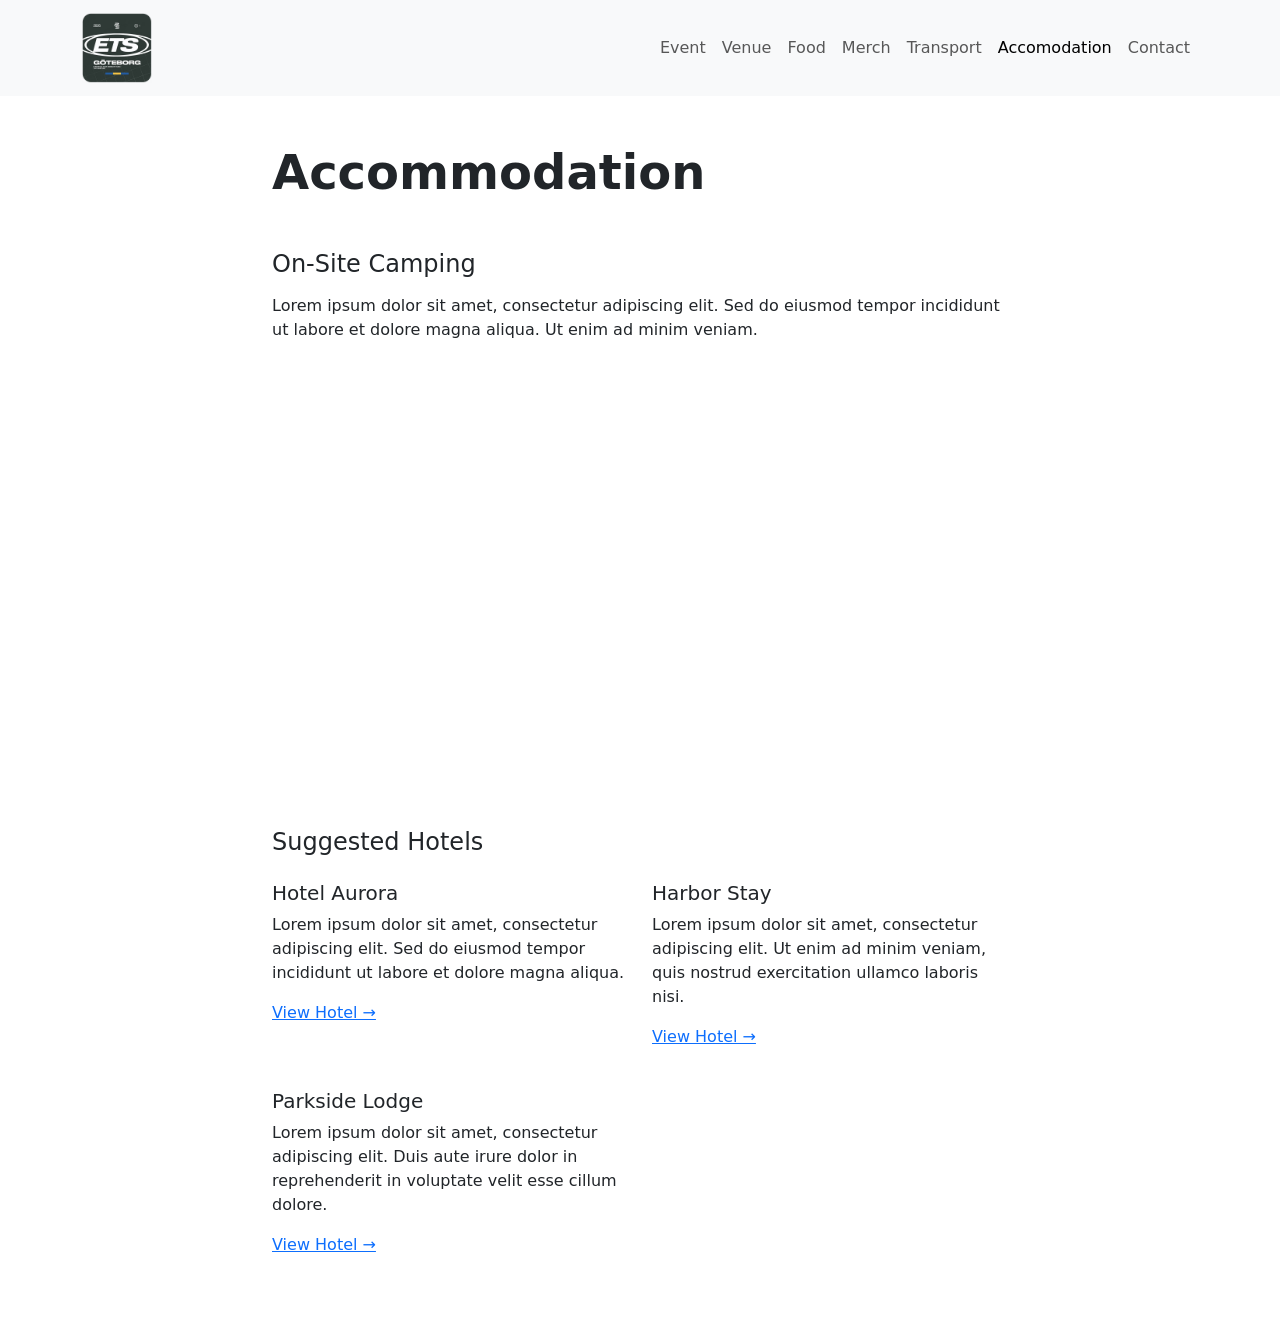
<file: accomodation_backup.html>
<!DOCTYPE html>
<html lang="en">
<head>
  <meta charset="UTF-8">
  <meta name="viewport" content="width=device-width, initial-scale=1">

  <title>Roundnet Event</title>

  <link href="https://cdn.jsdelivr.net/npm/bootstrap@5.3.2/dist/css/bootstrap.min.css" rel="stylesheet">
  <link rel="stylesheet" href="https://cdn.jsdelivr.net/npm/bootstrap-icons@1.11.3/font/bootstrap-icons.css">
  <link rel="stylesheet" href="css/styles-2.css">
</head>

<body>

<nav class="navbar navbar-expand-lg bg-body-tertiary sticky-top border-0 shadow-none">
  <div class="container">

    <a class="navbar-brand d-inline-flex align-items-center" href="index.html">
      <img src="logo.avif" alt="ETS Göteborg" height="70">
      <span class="ms-2 fw-semibold d-inline d-lg-none">ETS Göteborg</span>
    </a>

    <button
      class="navbar-toggler"
      type="button"
      data-bs-toggle="collapse"
      data-bs-target="#mainNav"
      aria-controls="mainNav"
      aria-expanded="false"
      aria-label="Toggle navigation">
      <span class="navbar-toggler-icon"></span>
    </button>

    <div class="collapse navbar-collapse" id="mainNav">
      <ul class="navbar-nav ms-auto">

        <li class="nav-item">
          <a class="nav-link" href="event.html">Event</a>
        </li>

        <li class="nav-item">
          <a class="nav-link" href="venue.html">Venue</a>
        </li>

        <li class="nav-item">
          <a class="nav-link" href="food.html">Food</a>
        </li>

        <li class="nav-item">
          <a class="nav-link" href="merch.html">Merch</a>
        </li>

        <li class="nav-item">
          <a class="nav-link" href="transport.html">Transport</a>
        </li>

        <li class="nav-item">
          <a class="nav-link active" href="accomodation.html">Accomodation</a>
        </li>

        <li class="nav-item">
          <a class="nav-link" href="contact.html">Contact</a>
        </li>

      </ul>
    </div>

  </div>
</nav>

<main>

  <div class="container py-5">

    <div class="row justify-content-center">

      <div class="col-lg-8">

        <h1 class="display-5 fw-bold mb-5">Accommodation</h1>

        <h2 class="h4 mb-3">On-Site Camping</h2>

        <p class="mb-4">
          Lorem ipsum dolor sit amet, consectetur adipiscing elit. Sed do eiusmod tempor
          incididunt ut labore et dolore magna aliqua. Ut enim ad minim veniam.
        </p>

        <div class="ratio ratio-16x9 mb-5">
          <iframe
            src="https://www.google.com/maps?q=57.737551111259805,12.039050137275138&z=17&t=k&output=embed"
            width="100%"
            height="400"
            style="border:0;"
            loading="lazy">
          </iframe>
        </div>

        <h2 class="h4 mb-4">Suggested Hotels</h2>

        <div class="row g-4">

          <div class="col-md-6">
            <h3 class="h5">Hotel Aurora</h3>
            <p>
              Lorem ipsum dolor sit amet, consectetur adipiscing elit. Sed do eiusmod tempor
              incididunt ut labore et dolore magna aliqua.
            </p>
            <p>
              <a href="#">View Hotel →</a>
            </p>
          </div>

          <div class="col-md-6">
            <h3 class="h5">Harbor Stay</h3>
            <p>
              Lorem ipsum dolor sit amet, consectetur adipiscing elit. Ut enim ad minim
              veniam, quis nostrud exercitation ullamco laboris nisi.
            </p>
            <p>
              <a href="#">View Hotel →</a>
            </p>
          </div>

          <div class="col-md-6">
            <h3 class="h5">Parkside Lodge</h3>
            <p>
              Lorem ipsum dolor sit amet, consectetur adipiscing elit. Duis aute irure
              dolor in reprehenderit in voluptate velit esse cillum dolore.
            </p>
            <p>
              <a href="#">View Hotel →</a>
            </p>
          </div>

        </div>

      </div>

    </div>

  </div>

</main>

<script src="https://cdn.jsdelivr.net/npm/bootstrap@5.3.2/dist/js/bootstrap.bundle.min.js"></script>

</body>
</html>
</file>
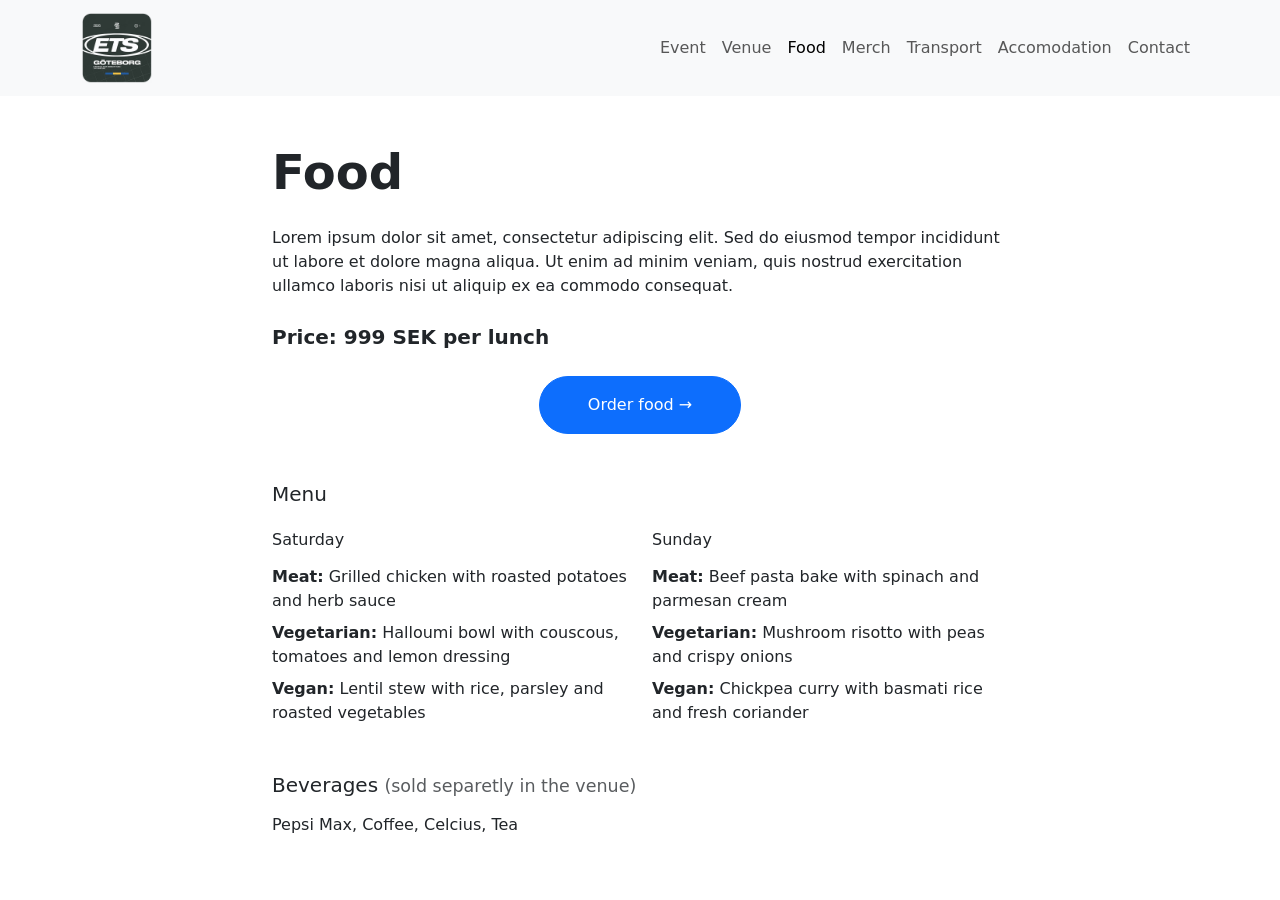
<file: food_backup.html>
<!DOCTYPE html>
<html lang="en">
<head>
  <meta charset="UTF-8">
  <meta name="viewport" content="width=device-width, initial-scale=1">

  <title>Roundnet Event</title>

  <link href="https://cdn.jsdelivr.net/npm/bootstrap@5.3.2/dist/css/bootstrap.min.css" rel="stylesheet">
  <link rel="stylesheet" href="https://cdn.jsdelivr.net/npm/bootstrap-icons@1.11.3/font/bootstrap-icons.css">
  <link rel="stylesheet" href="css/styles-2.css">
</head>

<body>

<nav class="navbar navbar-expand-lg bg-body-tertiary sticky-top border-0 shadow-none">
  <div class="container">
    <a class="navbar-brand d-inline-flex align-items-center" href="index.html">
      <img src="logo.avif" alt="ETS Göteborg" height="70">
      <span class="ms-2 fw-semibold d-inline d-lg-none">ETS Göteborg</span>
    </a>

    <button
      class="navbar-toggler"
      type="button"
      data-bs-toggle="collapse"
      data-bs-target="#mainNav"
      aria-controls="mainNav"
      aria-expanded="false"
      aria-label="Toggle navigation">
      <span class="navbar-toggler-icon"></span>
    </button>

    <div class="collapse navbar-collapse" id="mainNav">
      <ul class="navbar-nav ms-auto">
        <li class="nav-item"><a class="nav-link" href="event.html">Event</a></li>
        <li class="nav-item"><a class="nav-link" href="venue.html">Venue</a></li>
        <li class="nav-item"><a class="nav-link active" href="food.html">Food</a></li>
        <li class="nav-item"><a class="nav-link" href="merch.html">Merch</a></li>
        <li class="nav-item"><a class="nav-link" href="transport.html">Transport</a></li>
        <li class="nav-item"><a class="nav-link" href="accomodation.html">Accomodation</a></li>
        <li class="nav-item"><a class="nav-link" href="contact.html">Contact</a></li>
      </ul>
    </div>
  </div>
</nav>

<main>

  <div class="container py-5">
    <div class="row justify-content-center">
      <div class="col-lg-8">

        <h1 class="display-5 fw-bold mb-4">Food</h1>

        <p class="mb-4">
          Lorem ipsum dolor sit amet, consectetur adipiscing elit. Sed do eiusmod tempor
          incididunt ut labore et dolore magna aliqua. Ut enim ad minim veniam, quis nostrud
          exercitation ullamco laboris nisi ut aliquip ex ea commodo consequat.
        </p>

        <p class="fs-5 fw-semibold mb-4">
          Price: 999 SEK per lunch
        </p>

        <p class="text-center mb-5">
          <a href="#" class="btn btn-primary rounded-pill px-5 py-3">
            Order food →
          </a>
        </p>

        <h3 class="h5 mb-4">Menu</h3>

        <div class="row g-4 mb-5">

          <div class="col-md-6">
            <h4 class="h6 mb-3">Saturday</h4>

            <p class="mb-2"><strong>Meat:</strong> Grilled chicken with roasted potatoes and herb sauce</p>
            <p class="mb-2"><strong>Vegetarian:</strong> Halloumi bowl with couscous, tomatoes and lemon dressing</p>
            <p class="mb-0"><strong>Vegan:</strong> Lentil stew with rice, parsley and roasted vegetables</p>
          </div>

          <div class="col-md-6">
            <h4 class="h6 mb-3">Sunday</h4>

            <p class="mb-2"><strong>Meat:</strong> Beef pasta bake with spinach and parmesan cream</p>
            <p class="mb-2"><strong>Vegetarian:</strong> Mushroom risotto with peas and crispy onions</p>
            <p class="mb-0"><strong>Vegan:</strong> Chickpea curry with basmati rice and fresh coriander</p>
          </div>

        </div>

        <h3 class="h5 mb-3">
          Beverages <small class="text-muted">(sold separetly in the venue)</small>
        </h3>

        <p class="mb-0">
          Pepsi Max, Coffee, Celcius, Tea
        </p>

      </div>
    </div>
  </div>

</main>

<script src="https://cdn.jsdelivr.net/npm/bootstrap@5.3.2/dist/js/bootstrap.bundle.min.js"></script>

</body>
</html>
</file>
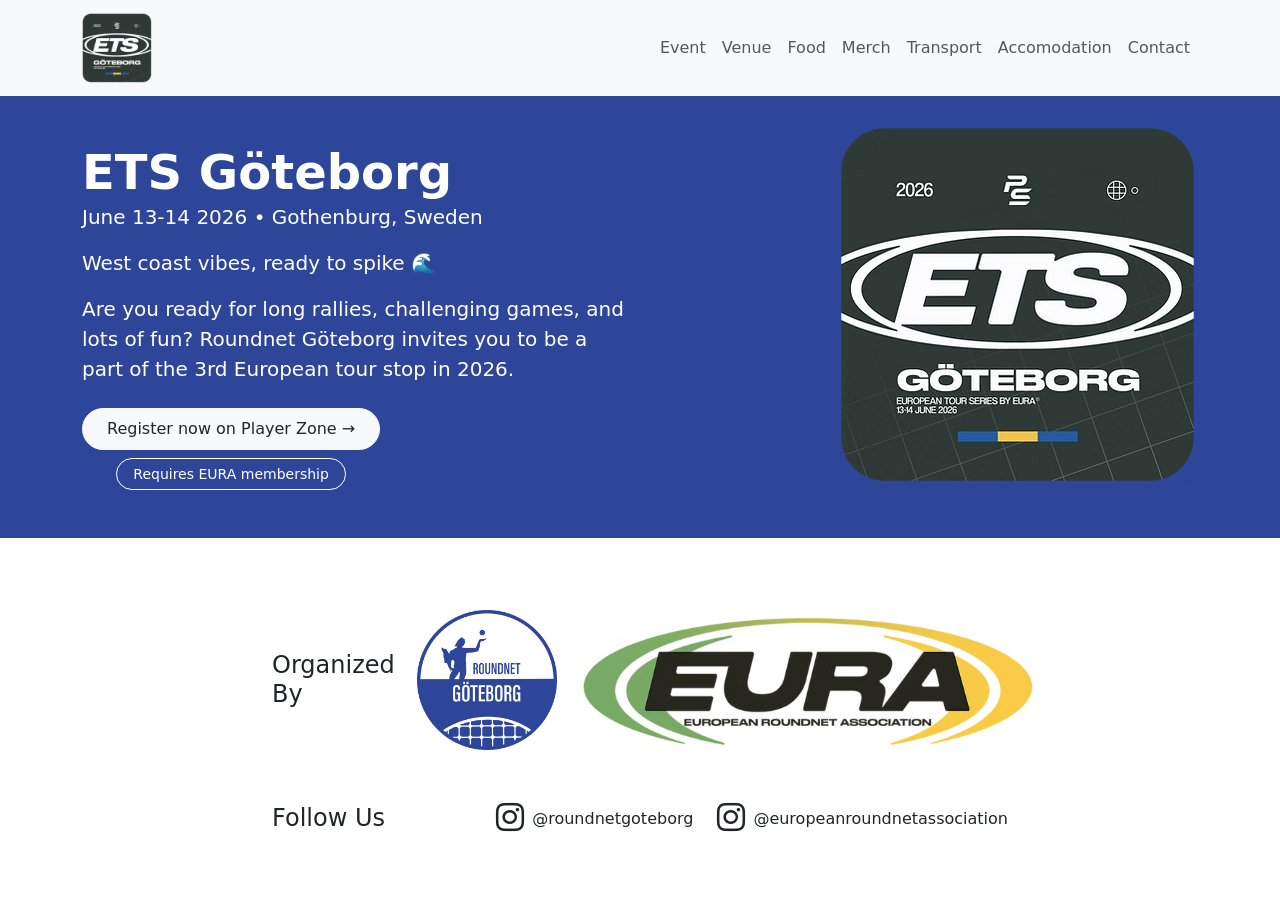
<file: index copy.html>
<!DOCTYPE html>
<html lang="en">
<head>
  <meta charset="UTF-8">
  <meta name="viewport" content="width=device-width, initial-scale=1">
  <meta name="format-detection" content="telephone=no">

  <title>Roundnet Event</title>

  <link href="https://cdn.jsdelivr.net/npm/bootstrap@5.3.2/dist/css/bootstrap.min.css" rel="stylesheet">
  <link rel="stylesheet" href="https://cdn.jsdelivr.net/npm/bootstrap-icons@1.11.3/font/bootstrap-icons.css">
  <link rel="stylesheet" href="css/styles-2.css">
</head>

<body>
  <nav class="navbar navbar-expand-lg bg-body-tertiary sticky-top border-0 shadow-none">
    <div class="container">
      <a class="navbar-brand d-inline-flex align-items-center" href="index.html">
        <img src="logo.avif" alt="ETS Göteborg" height="70">
        <span class="ms-2 fw-semibold d-inline d-lg-none">ETS Göteborg</span>
      </a>

      <button
        class="navbar-toggler"
        type="button"
        data-bs-toggle="collapse"
        data-bs-target="#mainNav"
        aria-controls="mainNav"
        aria-expanded="false"
        aria-label="Toggle navigation">
        <span class="navbar-toggler-icon"></span>
      </button>

      <div class="collapse navbar-collapse" id="mainNav">
        <ul class="navbar-nav ms-auto">
          <li class="nav-item"><a class="nav-link" href="event.html">Event</a></li>
          <li class="nav-item"><a class="nav-link" href="venue.html">Venue</a></li>
          <li class="nav-item"><a class="nav-link" href="food.html">Food</a></li>
          <li class="nav-item"><a class="nav-link" href="merch.html">Merch</a></li>
          <li class="nav-item"><a class="nav-link" href="transport.html">Transport</a></li>
          <li class="nav-item"><a class="nav-link" href="accomodation.html">Accomodation</a></li>
          <li class="nav-item"><a class="nav-link" href="contact.html">Contact</a></li>
        </ul>
      </div>
    </div>
  </nav>

  <main>
    <section class="bg-ets-blue text-white py-5">
      <div class="container">
        <div class="row align-items-center g-4">
          <div class="col-lg-6 order-2 order-lg-1 text-center text-lg-start">
            <h1 class="display-5 fw-bold mb-0">ETS Göteborg</h1>
            <p class="fs-5 mb-3">June 13-14 2026 • Gothenburg, Sweden</p>

            <p class="lead mb-3">West coast vibes, ready to spike 🌊</p>

            <p class="lead mb-0">
              Are you ready for long rallies, challenging games, and lots of fun? Roundnet Göteborg invites you to be a part of the 3rd European tour stop in 2026.
            </p>

            <div class="mt-4">
              <div class="d-inline-flex flex-column align-items-center gap-2 mx-auto mx-lg-0">
                <a
                  href="https://playerzone.roundnetgermany.de/tournaments/667-2026-06-13-ets-goteborg-2026"
                  class="btn btn-light rounded-pill px-4 py-2 text-dark">
                  Register now on Player Zone →
                </a>

                <div class="w-100 text-center">
                  <a
                    href="https://www.roundnet.eu/european-tour-series-2026#additional-information"
                    target="_blank"
                    rel="noopener noreferrer"
                    class="small px-3 py-2 rounded-pill border border-white text-white text-decoration-none lh-1 d-inline-block">
                    Requires EURA membership
                  </a>
                </div>
              </div>
            </div>
          </div>

          <div class="col-lg-6 order-1 order-lg-2 text-center text-lg-end my-2 my-lg-0">
            <img src="logo.avif" class="img-fluid rounded" alt="Tournament image" style="max-width: 90%;">
          </div>
        </div>
      </div>
    </section>

    <section class="py-5">
      <div class="container py-lg-4">
        <div class="row justify-content-center">
          <div class="col-lg-8">
            <div class="d-flex flex-column flex-lg-row align-items-center gap-4">
              <div class="text-center text-lg-start">
                <h2 class="h4 mb-0">Organized By</h2>
              </div>

              <div class="d-flex flex-column flex-md-row align-items-center justify-content-center gap-3 ms-lg-auto">
                <img src="images/rgbg-logo.png" alt="Roundnet Göteborg" class="img-fluid" style="max-height: 140px;">
                <img src="images/eura-trimmed.png" alt="European Roundnet Association" class="img-fluid" style="max-height: 140px;">
              </div>
            </div>

            <div class="d-flex flex-column flex-lg-row align-items-center gap-4 mt-5">
              <div class="text-center text-lg-start">
                <h2 class="h4 mb-0">Follow Us</h2>
              </div>

              <div class="d-flex flex-column flex-md-row align-items-center justify-content-center gap-3 gap-md-4 ms-lg-auto">
                <a
                  href="https://instagram.com/roundnetgoteborg"
                  target="_blank"
                  rel="noopener noreferrer"
                  class="d-inline-flex align-items-center gap-2 text-decoration-none text-dark">
                  <i class="bi bi-instagram fs-3"></i>
                  <span>@roundnetgoteborg</span>
                </a>

                <a
                  href="https://www.instagram.com/europeanroundnetassociation/"
                  target="_blank"
                  rel="noopener noreferrer"
                  class="d-inline-flex align-items-center gap-2 text-decoration-none text-dark">
                  <i class="bi bi-instagram fs-3"></i>
                  <span>@europeanroundnetassociation</span>
                </a>
              </div>
            </div>
          </div>
        </div>
      </div>
    </section>
  </main>

  <script src="https://cdn.jsdelivr.net/npm/bootstrap@5.3.2/dist/js/bootstrap.bundle.min.js"></script>
</body>
</html>
</file>
<file: css/styles-2.css>
.bg-ets-blue {
  background-color: #2e469a;
}

@font-face {
  font-family: 'NotoSansTanga';
  src: url('notosanstanga.ttf') format('truetype');
}
.font-notosanstanga {
  font-family: 'NotoSansTanga', sans-serif;
}
</file>
